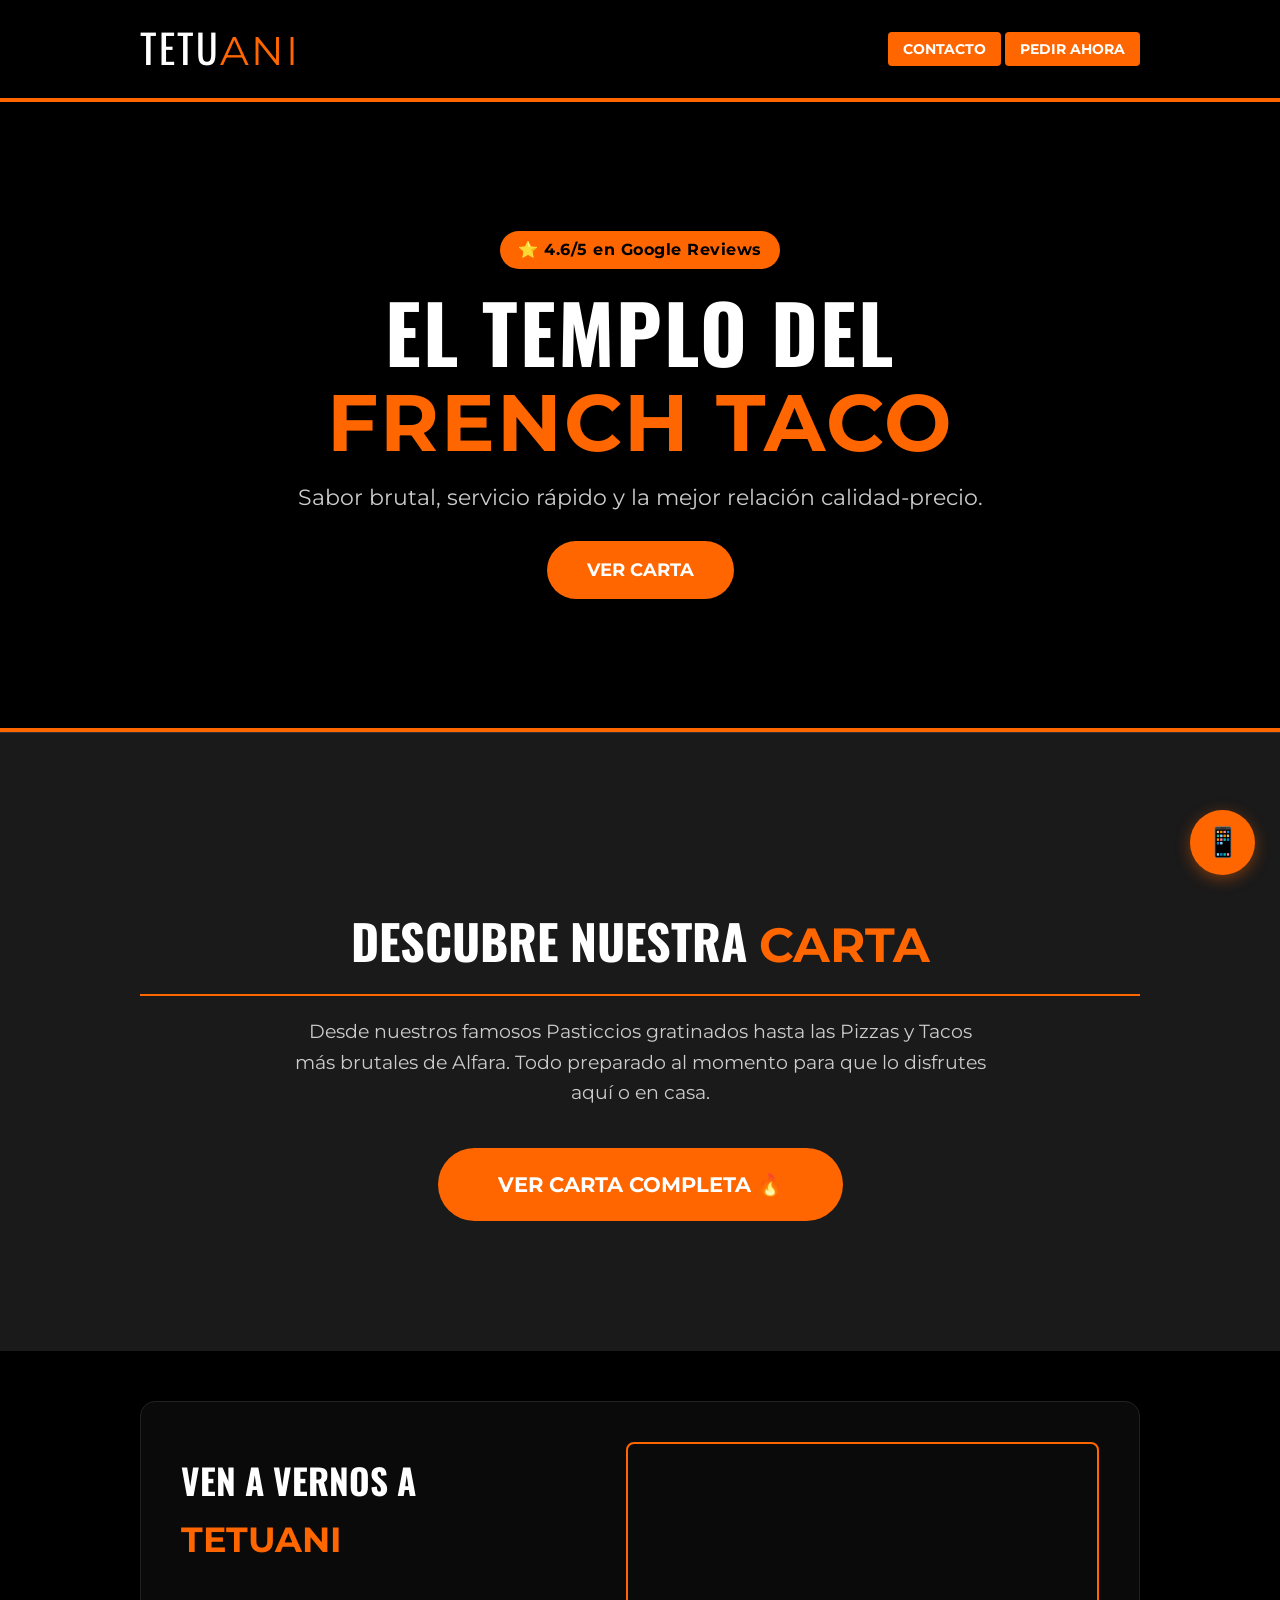
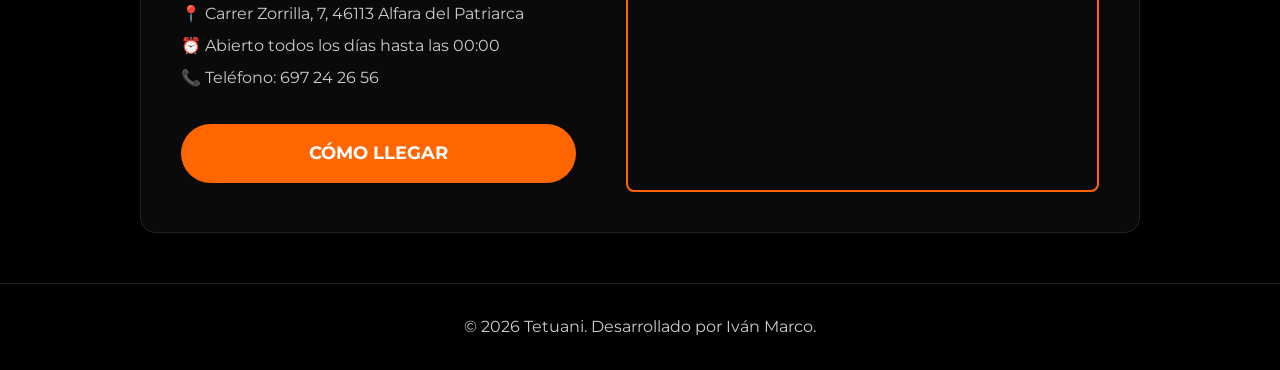
<file: index.html>
<!DOCTYPE html>
<html lang="es">
<head>
    <meta charset="UTF-8">
    <meta name="viewport" content="width=device-width, initial-scale=1.0">
    <title>Tetuani | Los mejores French Tacos</title>
    <meta name="description" content="Tetuani en Alfara del Patriarca. Los mejores French Tacos, pizzas y bocadillos con sabor brutal y servicio rápido. ¡Ven a vernos!">

<meta name="keywords" content="Tetuani, French Tacos, Alfara del Patriarca, Comida rápida Alfara, Restaurante Alfara, Tetuani, Tetuani Alfara, Tetuani Alfara del Patriarca, French Tacos Alfara, Tacos franceses Valencia, Restaurante Alfara, Comida cerca CEU Alfara, Pizzas Alfara del Patriarca, Hamburguesas Alfara, Bocadillos Alfara, Comida para llevar Alfara, Take away Alfara, Cenas Alfara del Patriarca, Pedir comida Alfara, Carta Tetuani, Restaurante CEU Moncada, Comida rápida Valencia, Tacos cerca de mí, Pizzas cerca de mí, Hamburguesas cerca de mí, Bocadillos cerca de mí, Comida para llevar cerca de mí, Take away cerca de mí, Cenas cerca de mí, Pedir comida cerca de mí, Carta Tetuani, Restaurante Valencia, Comida cerca de Valencia, Pizzas cerca de Valencia, Hamburguesas cerca de Valencia, Bocadillos cerca de Valencia, Comida para llevar cerca de Valencia, Take away cerca de Valencia, Cenas cerca de Valencia, Pedir comida cerca de Valencia, Carta Tetuani, Restaurante Moncada, Comida cerca de Moncada, Pizzas cerca de Moncada, Hamburguesas cerca de Moncada, Bocadillos cerca de Moncada, Comida para llevar cerca de Moncada, Take away cerca de Moncada, Cenas cerca de Moncada, Pedir comida cerca de Moncada, Carta Tetuani, Restaurante Alfara del Patriarca, Comida cerca de Alfara del Patriarca, Pizzas cerca de Alfara del Patriarca, Hamburguesas cerca de Alfara del Patriarca, Bocadillos cerca de Alfara del Patriarca, Comida para llevar cerca de Alfara del Patriarca, Take away cerca de Alfara del Patriarca, Cenas cerca de Alfara del Patriarca, Pedir comida cerca de Alfara del Patriarca, Carta Tetuani, Restaurante CEU Alfara, Comida cerca de CEU Alfara, Pizzas cerca de CEU Alfara, Hamburguesas cerca de CEU Alfara, Bocadillos cerca de CEU Alfara, Comida para llevar cerca de CEU Alfara, Take away cerca de CEU Alfara, Cenas cerca de CEU Alfara, Pedir comida cerca de CEU Alfara">

<meta property="og:title" content="Tetuani | Los mejores French Tacos en Alfara">
<meta property="og:description" content="Sabor brutal y la mejor relación calidad-precio en Alfara del Patriarca.">
    <link href="https://fonts.googleapis.com/css2?family=Oswald:wght@700&family=Montserrat:wght@400;700&display=swap" rel="stylesheet">
    <link rel="stylesheet" href="style.css">
    <link rel="icon" href="tetu.jpg" type="image/jpeg" sizes="16x16">
</head>
<body>

    <nav>
        <div class="nav-container">
            <div class="logo">TETU<span>ANI</span></div>
            <div>
                <a href="contacto.html" class="btn-nav">CONTACTO</a>
                <a href="https://wa.me/34697242656" class="btn-nav">PEDIR AHORA</a>
            </div>
        </div>
    </nav>

    <header class="hero">
        <div class="hero-content">
            <div class="rating">⭐ 4.6/5 en Google Reviews</div>
            <h1>EL TEMPLO DEL <br><span>FRENCH TACO</span></h1>
            <p>Sabor brutal, servicio rápido y la mejor relación calidad-precio.</p>
            <a href="carta.html" class="btn-main">VER CARTA</a>
        </div>
    </header>

<section id="carta-preview">
        <div class="container">
            <h2 class="section-title">
                DESCUBRE NUESTRA <span> CARTA</span>
            </h2>
            <p>
                Desde nuestros famosos Pasticcios gratinados hasta las Pizzas y Tacos más brutales de Alfara. 
                Todo preparado al momento para que lo disfrutes aquí o en casa.
            </p>
            <a href="carta.html" class="btn-main">
                VER CARTA COMPLETA 🔥
            </a>
        </div>
    </section>

<section id="contacto" class="info-contacto">
        <div class="container">
            <div class="contact-box">
                <div class="contact-info">
                    <h2>VEN A VERNOS A <span>TETUANI</span></h2>
                    <div class="data">
                        <p>📍 Carrer Zorrilla, 7, 46113 Alfara del Patriarca</p>
                        <p>⏰ Abierto todos los días hasta las 00:00</p>
                        <p>📞 Teléfono: 697 24 26 56</p>
                    </div>
                    <a href="https://www.google.com/maps/dir//Carrer+Zorrilla,+7,+46113+Alfara+del+Patriarca,+Valencia/" 
                       class="btn-main" target="_blank">
                       CÓMO LLEGAR
                    </a>
                </div>
                <div class="map">
                    <iframe 
                        src="https://www.google.com/maps/embed?pb=!1m18!1m12!1m3!1d3076.335352467576!2d-0.3923!3d39.54!2m3!1f0!2f0!3f0!3m2!1i1024!2i768!4f13.1!3m3!1m2!1s0xd60413555555555%3A0x1234567890abcdef!2sCarrer%20Zorrilla%2C%207%2C%2046113%20Alfara%20del%20Patriarca%2C%20Valencia!5e0!3m2!1ses!2ses!4v1710000000000!5m2!1ses!2ses" 
                        width="100%" height="100%" allowfullscreen="" loading="lazy">
                    </iframe>
                </div>
            </div>
        </div>
    </section>

<a href="https://wa.me/34697242656?text=¡Hola!%20Quiero%20hacer%20un%20pedido%20en%20Tetuani%20🍔" 
   class="floating-btn" 
   target="_blank">
   <span>📱</span>
</a>

<button class="back-to-top" aria-label="Volver arriba" title="Volver arriba">↑</button>

    <script>
        const backToTop = document.querySelector('.back-to-top');
        window.addEventListener('scroll', () => {
            if (window.scrollY > 250) {
                backToTop.classList.add('show');
            } else {
                backToTop.classList.remove('show');
            }
        });
        backToTop.addEventListener('click', () => {
            window.scrollTo({ top: 0, behavior: 'smooth' });
        });
    </script>

    <footer>
        <p>© 2026 Tetuani. Desarrollado por Iván Marco.</p>
    </footer>

</body>
</html>
</file>
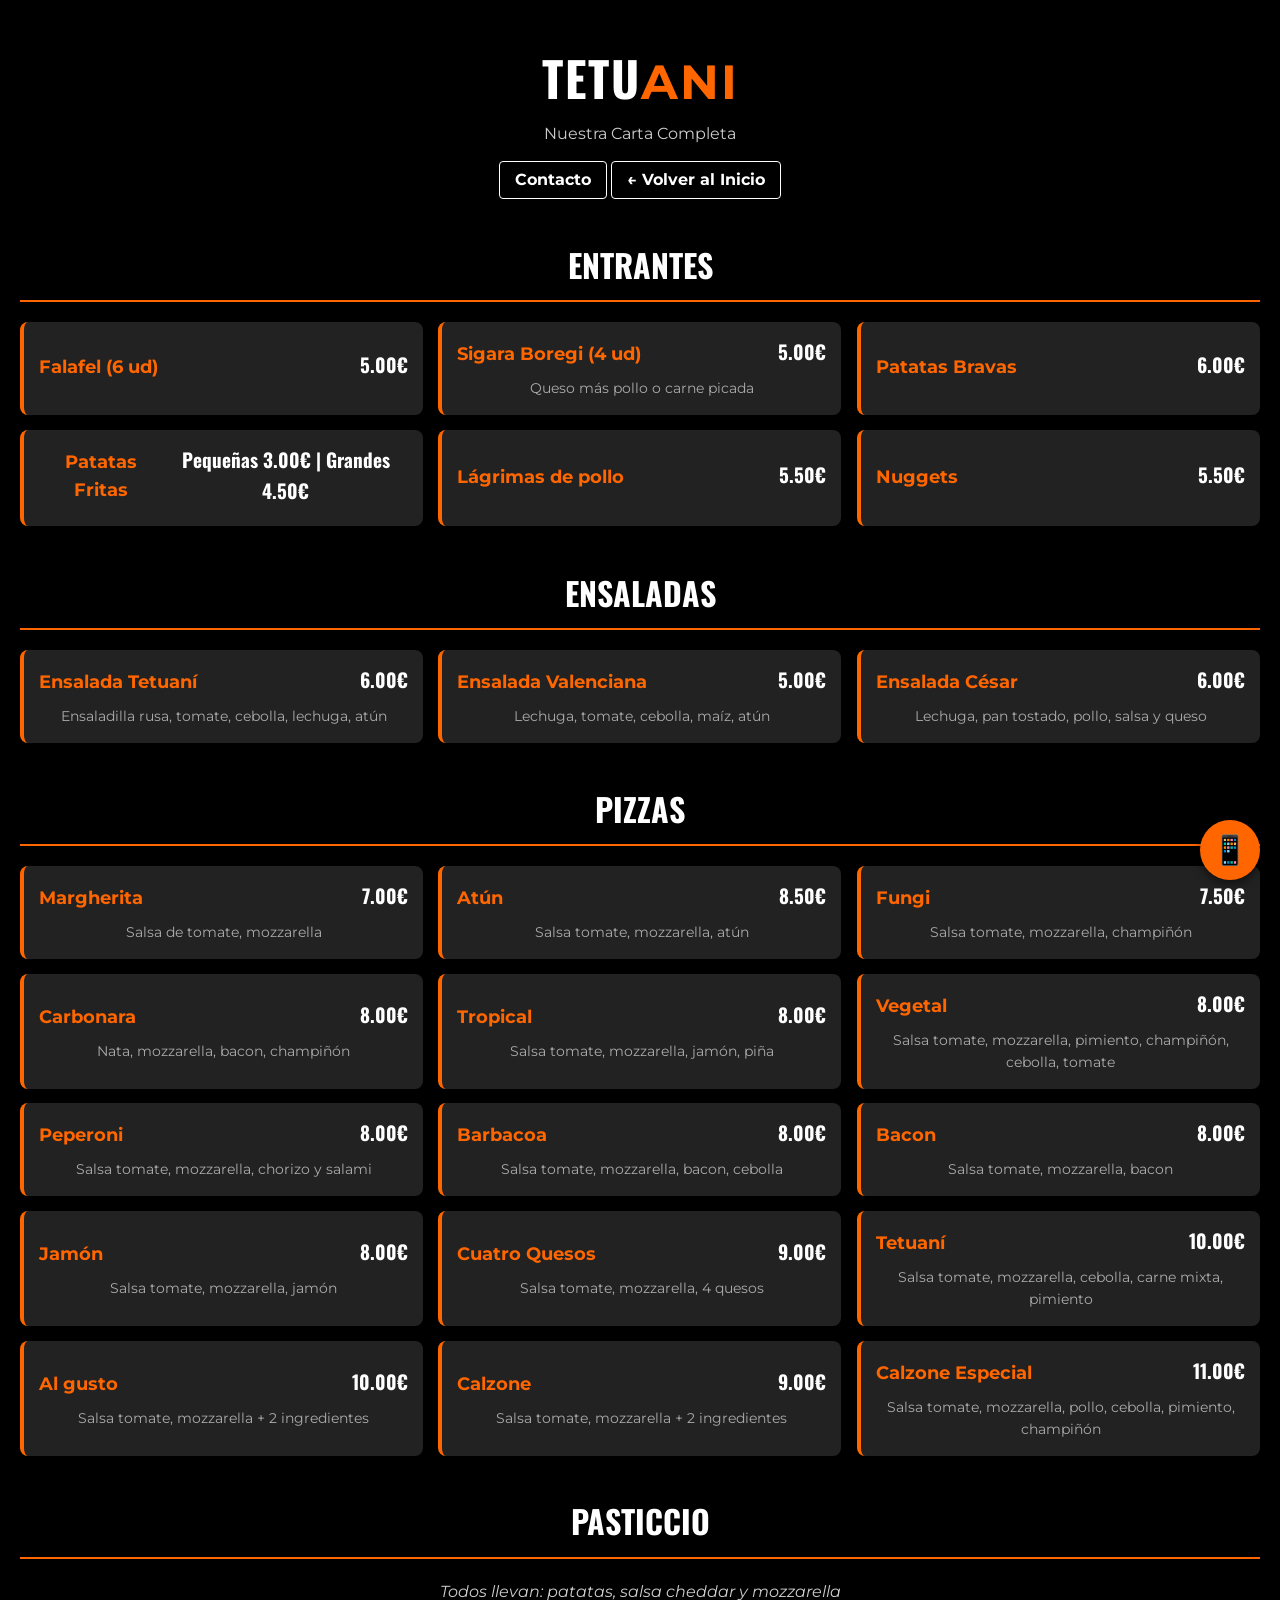
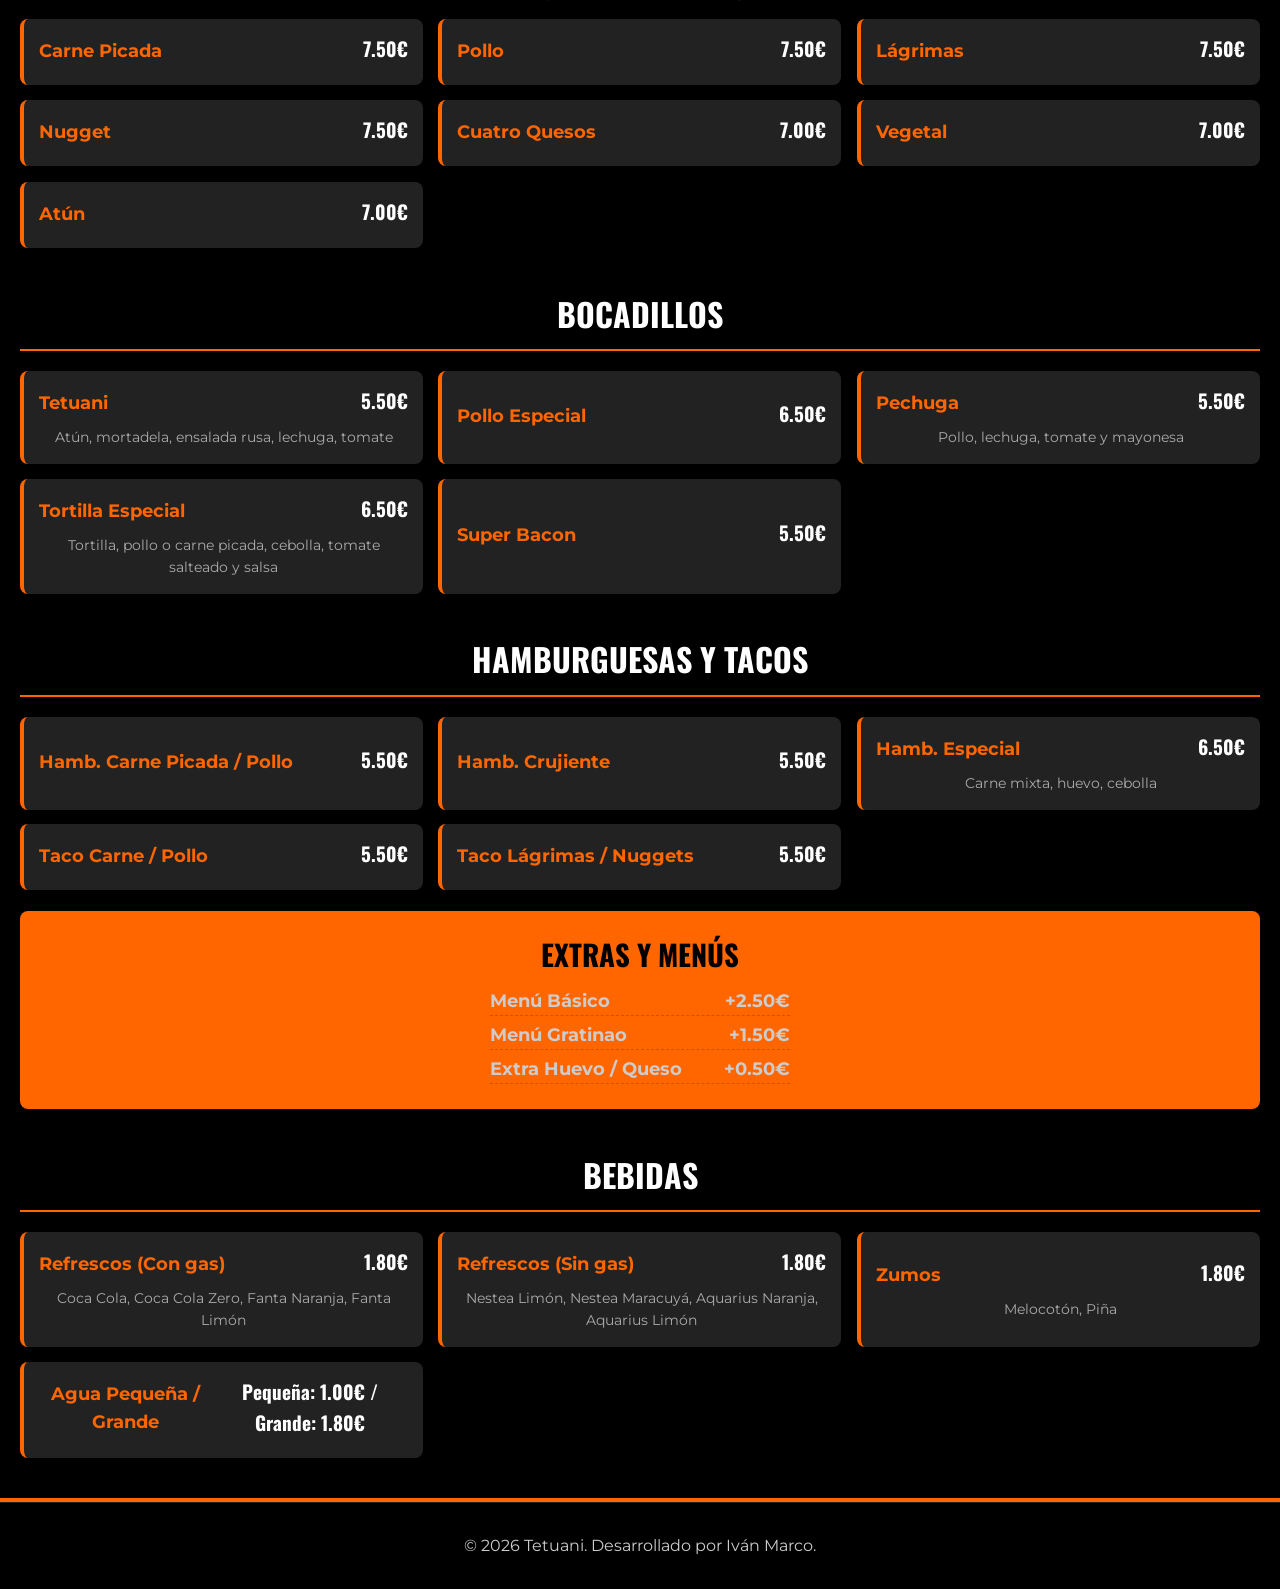
<file: carta.html>
<!DOCTYPE html>
<html lang="es">
<head>
    <meta charset="UTF-8">
    <meta name="viewport" content="width=device-width, initial-scale=1.0">
    <title>Carta Oficial | Tetuani</title>
    <link rel="stylesheet" href="style.css">
    <link href="https://fonts.googleapis.com/css2?family=Oswald:wght@700&family=Montserrat:wght@400;700&display=swap" rel="stylesheet">
        <link rel="icon" href="tetu.jpg" type="image/jpeg" sizes="16x16">
</head>
<body>
    <style>
        :root { --main-color: #ff6600; /* Naranja/Amarillo de su carta */ --dark: #121212; --white: #ffffff; --gray: #222; }
        * { box-sizing: border-box; margin: 0; padding: 0; font-family: 'Montserrat', sans-serif; }
        html, body { min-height: 100%; height: 100%; }
        body { background: #000; color: var(--white); line-height: 1.6; padding-bottom: 0; }
        .page-content { flex: 1; }
        
        /* Cabecera */
        header { background: #000; text-align: center; padding: 40px 20px; border-bottom: 4px solid var(--main-color); }
        h1 { font-family: 'Oswald', sans-serif; font-size: 3rem; text-transform: uppercase; letter-spacing: 2px; }
        h1 span { color: var(--main-color); }
        .back-btn { display: inline-block; color: white; text-decoration: none; margin-top: 15px; font-weight: bold; border: 1px solid white; padding: 5px 15px; border-radius: 4px; }
        
        .container { width: 95%; max-width: 900px; margin: auto; padding: 20px 0; }
        .page-content { flex: 1; }
        footer { flex-shrink: 0; }
        
        /* Categorías */
        .section-title { font-family: 'Oswald', sans-serif; font-size: 2rem; text-align: center; margin: 40px 0 20px; text-transform: uppercase; border-bottom: 2px solid var(--main-color); padding-bottom: 10px; }
        
        /* Grid de Platos */
        .menu-grid { display: grid; grid-template-columns: repeat(auto-fit, minmax(300px, 1fr)); gap: 15px; }
        .menu-item { background: var(--gray); padding: 15px; border-radius: 8px; border-left: 4px solid var(--main-color); display: flex; flex-direction: column; justify-content: center; }
        .item-header { display: flex; justify-content: space-between; align-items: baseline; margin-bottom: 5px; }
        .item-name { font-weight: 700; color: var(--main-color); font-size: 1.1rem; }
        .item-price { font-family: 'Oswald', sans-serif; font-size: 1.2rem; font-weight: 700; }
        .item-desc { font-size: 0.85rem; color: #aaa; }
        
        /* Caja de Extras */
        .extras-box { background: var(--main-color); color: #000; padding: 20px; border-radius: 8px; margin-top: 20px; text-align: center; font-weight: bold; }
        .extras-box p { display: flex; justify-content: space-between; max-width: 300px; margin: 5px auto; font-size: 1.1rem; }

        /* Botón Flotante WhatsApp */
        .floating-btn { position: fixed; bottom: 20px; right: 20px; background: var(--main-orange); color: white; width: 60px; height: 60px; border-radius: 50%; display: flex; align-items: center; justify-content: center; font-size: 30px; text-decoration: none; box-shadow: 0 4px 10px rgba(0,0,0,0.5); z-index: 1000; }
        
        /* Responsive para móviles */
        @media (max-width: 768px) {
            header { padding: 30px 15px; }
            h1 { font-size: 2.5rem; }
            .back-btn { font-size: 0.9rem; padding: 8px 12px; }
            .container { padding: 15px 0; }
            .section-title { font-size: 1.5rem; margin: 25px 0 15px; }
            .menu-grid { gap: 10px; grid-template-columns: repeat(auto-fit, minmax(250px, 1fr)); }
            .menu-item { padding: 10px; }
            .item-name { font-size: 1rem; }
            .item-price { font-size: 1.1rem; }
            .item-desc { font-size: 0.75rem; }
            .extras-box { padding: 15px; margin-top: 20px; }
            .extras-box h3 { font-size: 1.2rem; }
            .extras-box p { font-size: 0.95rem; }
            .floating-btn { width: 50px; height: 50px; font-size: 1.5rem; }
        }
        
        @media (max-width: 480px) {
            h1 { font-size: 2rem; }
            .section-title { font-size: 1.3rem; }
            .menu-item { padding: 8px; }
            .item-name { font-size: 0.9rem; }
            .item-price { font-size: 1rem; }
            .item-desc { font-size: 0.7rem; }
            .floating-btn { width: 45px; height: 45px; font-size: 1.3rem; }
        }
    </style>
</head>
<body class="carta-page">

<div class="page-content">
<header>
    <h1>TETU<span>ANI</span></h1>
    <p style="color: #ccc;">Nuestra Carta Completa</p>
    <div>
        <a href="contacto.html" class="back-btn">Contacto</a>
        <a href="index.html" class="back-btn">← Volver al Inicio</a>
    </div>
    
    <h2 class="section-title">Entrantes</h2>
    <div class="menu-grid">
        <div class="menu-item"><div class="item-header"><span class="item-name">Falafel (6 ud)</span><span class="item-price">5.00€</span></div></div>
        <div class="menu-item"><div class="item-header"><span class="item-name">Sigara Boregi (4 ud)</span><span class="item-price">5.00€</span></div><div class="item-desc">Queso más pollo o carne picada</div></div>
        <div class="menu-item"><div class="item-header"><span class="item-name">Patatas Bravas</span><span class="item-price">6.00€</span></div></div>
        <div class="menu-item"><div class="item-header"><span class="item-name">Patatas Fritas</span><span class="item-price">Pequeñas 3.00€ | Grandes 4.50€</span></div></div>
        <div class="menu-item"><div class="item-header"><span class="item-name">Lágrimas de pollo</span><span class="item-price">5.50€</span></div></div>
        <div class="menu-item"><div class="item-header"><span class="item-name">Nuggets</span><span class="item-price">5.50€</span></div></div>
    </div>

    <h2 class="section-title">Ensaladas</h2>
    <div class="menu-grid">
        <div class="menu-item"><div class="item-header"><span class="item-name">Ensalada Tetuaní</span><span class="item-price">6.00€</span></div><div class="item-desc">Ensaladilla rusa, tomate, cebolla, lechuga, atún</div></div>
        <div class="menu-item"><div class="item-header"><span class="item-name">Ensalada Valenciana</span><span class="item-price">5.00€</span></div><div class="item-desc">Lechuga, tomate, cebolla, maíz, atún</div></div>
        <div class="menu-item"><div class="item-header"><span class="item-name">Ensalada César</span><span class="item-price">6.00€</span></div><div class="item-desc">Lechuga, pan tostado, pollo, salsa y queso</div></div>
    </div>

    <h2 class="section-title">Pizzas</h2>
    <div class="menu-grid">
        <div class="menu-item"><div class="item-header"><span class="item-name">Margherita</span><span class="item-price">7.00€</span></div><div class="item-desc">Salsa de tomate, mozzarella</div></div>
        <div class="menu-item"><div class="item-header"><span class="item-name">Atún</span><span class="item-price">8.50€</span></div><div class="item-desc">Salsa tomate, mozzarella, atún</div></div>
        <div class="menu-item"><div class="item-header"><span class="item-name">Fungi</span><span class="item-price">7.50€</span></div><div class="item-desc">Salsa tomate, mozzarella, champiñón</div></div>
        <div class="menu-item"><div class="item-header"><span class="item-name">Carbonara</span><span class="item-price">8.00€</span></div><div class="item-desc">Nata, mozzarella, bacon, champiñón</div></div>
        <div class="menu-item"><div class="item-header"><span class="item-name">Tropical</span><span class="item-price">8.00€</span></div><div class="item-desc">Salsa tomate, mozzarella, jamón, piña</div></div>
        <div class="menu-item"><div class="item-header"><span class="item-name">Vegetal</span><span class="item-price">8.00€</span></div><div class="item-desc">Salsa tomate, mozzarella, pimiento, champiñón, cebolla, tomate</div></div>
        <div class="menu-item"><div class="item-header"><span class="item-name">Peperoni</span><span class="item-price">8.00€</span></div><div class="item-desc">Salsa tomate, mozzarella, chorizo y salami</div></div>
        <div class="menu-item"><div class="item-header"><span class="item-name">Barbacoa</span><span class="item-price">8.00€</span></div><div class="item-desc">Salsa tomate, mozzarella, bacon, cebolla</div></div>
        <div class="menu-item"><div class="item-header"><span class="item-name">Bacon</span><span class="item-price">8.00€</span></div><div class="item-desc">Salsa tomate, mozzarella, bacon</div></div>
        <div class="menu-item"><div class="item-header"><span class="item-name">Jamón</span><span class="item-price">8.00€</span></div><div class="item-desc">Salsa tomate, mozzarella, jamón</div></div>
        <div class="menu-item"><div class="item-header"><span class="item-name">Cuatro Quesos</span><span class="item-price">9.00€</span></div><div class="item-desc">Salsa tomate, mozzarella, 4 quesos</div></div>
        <div class="menu-item"><div class="item-header"><span class="item-name">Tetuaní</span><span class="item-price">10.00€</span></div><div class="item-desc">Salsa tomate, mozzarella, cebolla, carne mixta, pimiento</div></div>
        <div class="menu-item"><div class="item-header"><span class="item-name">Al gusto</span><span class="item-price">10.00€</span></div><div class="item-desc">Salsa tomate, mozzarella + 2 ingredientes</div></div>
        <div class="menu-item"><div class="item-header"><span class="item-name">Calzone</span><span class="item-price">9.00€</span></div><div class="item-desc">Salsa tomate, mozzarella + 2 ingredientes</div></div>
        <div class="menu-item"><div class="item-header"><span class="item-name">Calzone Especial</span><span class="item-price">11.00€</span></div><div class="item-desc">Salsa tomate, mozzarella, pollo, cebolla, pimiento, champiñón</div></div>
    </div>

    <h2 class="section-title">Pasticcio</h2>
    <p style="text-align:center; color:#ccc; margin-bottom:15px; font-style:italic;">Todos llevan: patatas, salsa cheddar y mozzarella</p>
    <div class="menu-grid">
        <div class="menu-item"><div class="item-header"><span class="item-name">Carne Picada</span><span class="item-price">7.50€</span></div></div>
        <div class="menu-item"><div class="item-header"><span class="item-name">Pollo</span><span class="item-price">7.50€</span></div></div>
        <div class="menu-item"><div class="item-header"><span class="item-name">Lágrimas</span><span class="item-price">7.50€</span></div></div>
        <div class="menu-item"><div class="item-header"><span class="item-name">Nugget</span><span class="item-price">7.50€</span></div></div>
        <div class="menu-item"><div class="item-header"><span class="item-name">Cuatro Quesos</span><span class="item-price">7.00€</span></div></div>
        <div class="menu-item"><div class="item-header"><span class="item-name">Vegetal</span><span class="item-price">7.00€</span></div></div>
        <div class="menu-item"><div class="item-header"><span class="item-name">Atún</span><span class="item-price">7.00€</span></div></div>
    </div>

    <h2 class="section-title">Bocadillos</h2>
    <div class="menu-grid">
        <div class="menu-item"><div class="item-header"><span class="item-name">Tetuani</span><span class="item-price">5.50€</span></div><div class="item-desc">Atún, mortadela, ensalada rusa, lechuga, tomate</div></div>
        <div class="menu-item"><div class="item-header"><span class="item-name">Pollo Especial</span><span class="item-price">6.50€</span></div></div>
        <div class="menu-item"><div class="item-header"><span class="item-name">Pechuga</span><span class="item-price">5.50€</span></div><div class="item-desc">Pollo, lechuga, tomate y mayonesa</div></div>
        <div class="menu-item"><div class="item-header"><span class="item-name">Tortilla Especial</span><span class="item-price">6.50€</span></div><div class="item-desc">Tortilla, pollo o carne picada, cebolla, tomate salteado y salsa</div></div>
        <div class="menu-item"><div class="item-header"><span class="item-name">Super Bacon</span><span class="item-price">5.50€</span></div></div>
    </div>

    <h2 class="section-title">Hamburguesas y Tacos</h2>
    <div class="menu-grid">
        <div class="menu-item"><div class="item-header"><span class="item-name">Hamb. Carne Picada / Pollo</span><span class="item-price">5.50€</span></div></div>
        <div class="menu-item"><div class="item-header"><span class="item-name">Hamb. Crujiente</span><span class="item-price">5.50€</span></div></div>
        <div class="menu-item"><div class="item-header"><span class="item-name">Hamb. Especial</span><span class="item-price">6.50€</span></div><div class="item-desc">Carne mixta, huevo, cebolla</div></div>
        <div class="menu-item"><div class="item-header"><span class="item-name">Taco Carne / Pollo</span><span class="item-price">5.50€</span></div></div>
        <div class="menu-item"><div class="item-header"><span class="item-name">Taco Lágrimas / Nuggets</span><span class="item-price">5.50€</span></div></div>
    </div>

    <div class="extras-box">
        <h3 style="margin-bottom: 10px; font-family:'Oswald';">EXTRAS Y MENÚS</h3>
        <p><span>Menú Básico</span> <span>+2.50€</span></p>
        <p><span>Menú Gratinao</span> <span>+1.50€</span></p>
        <p><span>Extra Huevo / Queso</span> <span>+0.50€</span></p>
    </div>


    <h2 class="section-title">Bebidas</h2>
    <div class="menu-grid">
        <div class="menu-item"><div class="item-header"><span class="item-name">Refrescos (Con gas)</span><span class="item-price">1.80€</span></div><div class="item-desc">Coca Cola, Coca Cola Zero, Fanta Naranja, Fanta Limón</div></div>
        <div class="menu-item"><div class="item-header"><span class="item-name">Refrescos (Sin gas)</span><span class="item-price">1.80€</span></div><div class="item-desc">Nestea Limón, Nestea Maracuyá, Aquarius Naranja, Aquarius Limón</div></div>
        <div class="menu-item"><div class="item-header"><span class="item-name">Zumos</span><span class="item-price">1.80€</span></div><div class="item-desc">Melocotón, Piña</div></div>
        <div class="menu-item"><div class="item-header"><span class="item-name">Agua Pequeña / Grande</span><span class="item-price">Pequeña: 1.00€ / Grande: 1.80€</span></div></div>
    </div>

</div>
</div>

<a href="https://wa.me/34697242656?text=¡Hola!%20Quiero%20hacer%20un%20pedido%20en%20Tetuani%20🍔" 
   class="floating-btn" 
   target="_blank">
   <span style="font-size: 1.8rem;">📱</span>
</a>

<button class="back-to-top" aria-label="Volver arriba" title="Volver arriba">↑</button>

    <script>
        const backToTop = document.querySelector('.back-to-top');

        window.addEventListener('scroll', () => {
            if (window.scrollY > 250) {
                backToTop.classList.add('show');
            } else {
                backToTop.classList.remove('show');
            }
        });

        backToTop.addEventListener('click', () => {
            window.scrollTo({ top: 0, behavior: 'smooth' });
        });
    </script>

    <footer>
        <p>© 2026 Tetuani. Desarrollado por Iván Marco.</p>
    </footer>
</body>
</html>
</file>
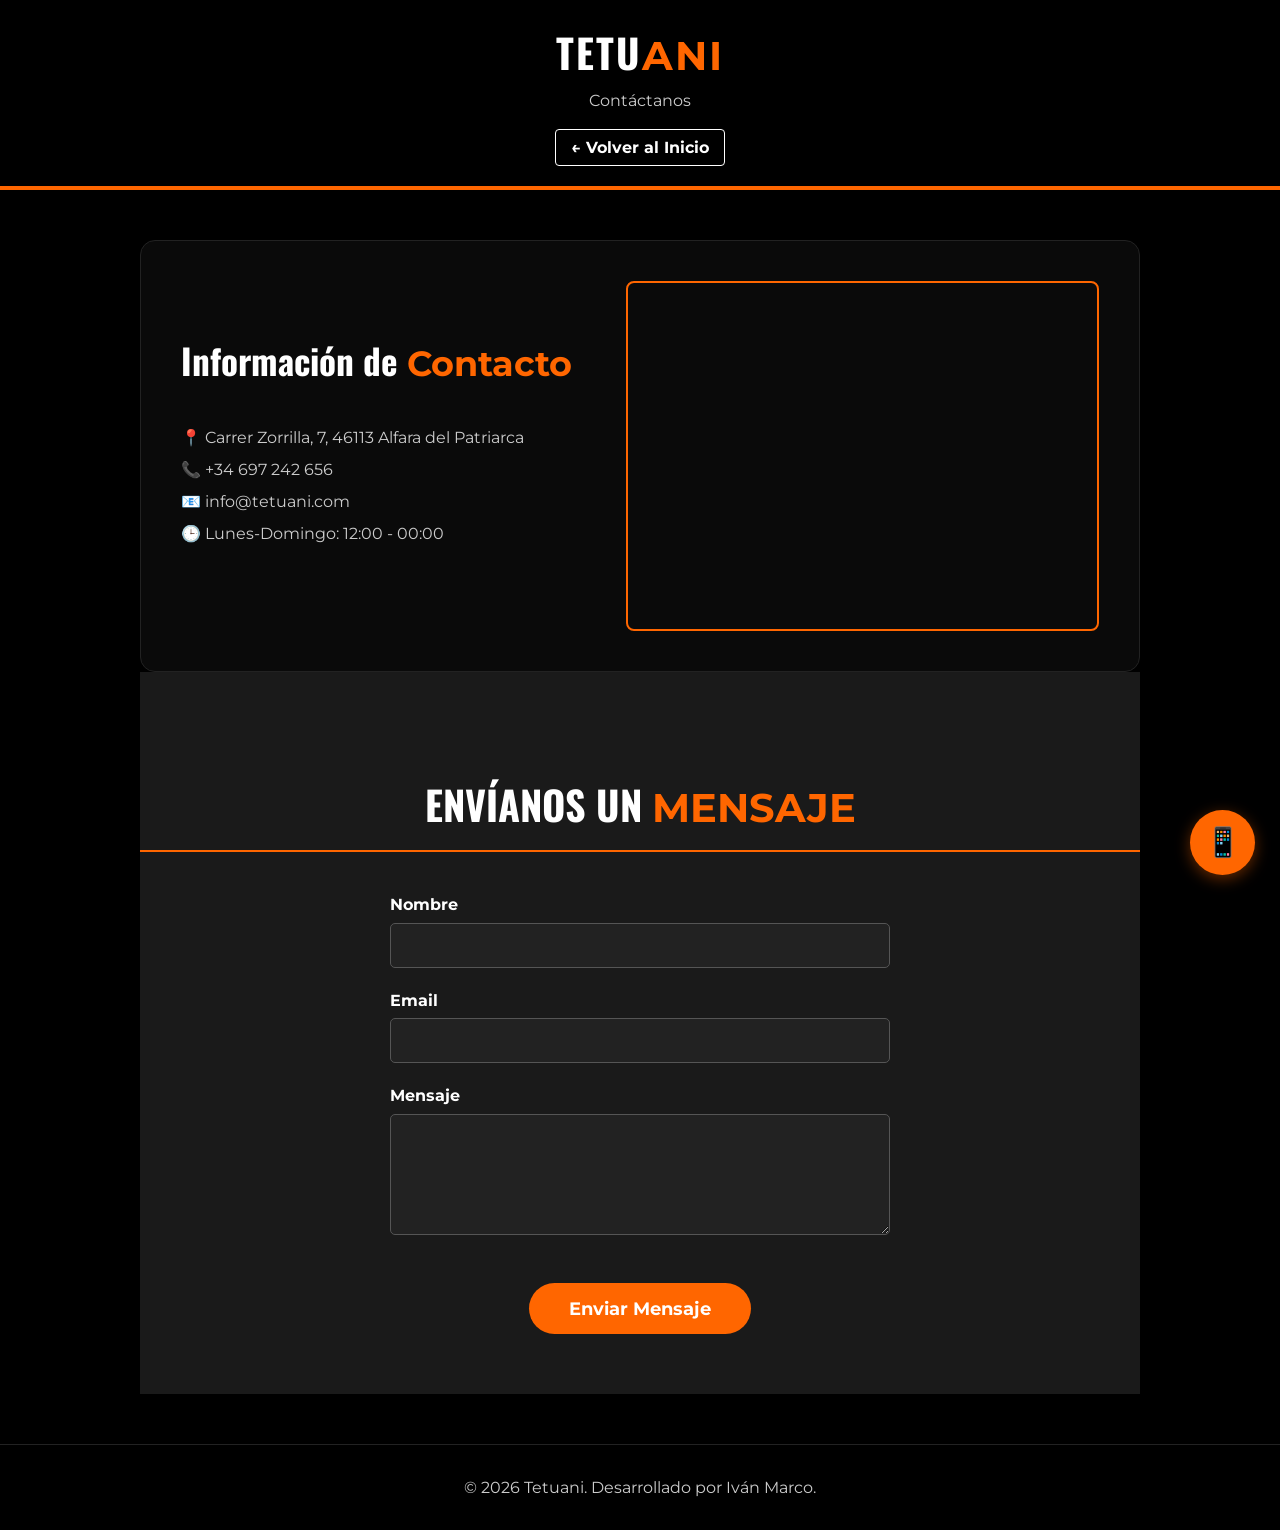
<file: contacto.html>
<!DOCTYPE html>
<html lang="es">
<head>
    <meta charset="UTF-8">
    <meta name="viewport" content="width=device-width, initial-scale=1.0">
    <title>Contacto | Tetuani</title>
    <link rel="stylesheet" href="style.css">
    <link href="https://fonts.googleapis.com/css2?family=Oswald:wght@700&family=Montserrat:wght@400;700&display=swap" rel="stylesheet">
        <link rel="icon" href="tetu.jpg" type="image/jpeg" sizes="16x16">

</head>
<body>
    <header>
        <h1>TETU<span>ANI</span></h1>
        <p>Contáctanos</p>
        <a href="index.html" class="back-btn">← Volver al Inicio</a>
    </header>

    <div class="container">
        <section class="info-contacto">
            <div class="contact-box">
                <div class="contact-info">
                    <h2>Información de <span>Contacto</span></h2>
                    <div class="data">
                        <p>📍 Carrer Zorrilla, 7, 46113 Alfara del Patriarca</p>
                        <p>📞 +34 697 242 656</p>
                        <p>📧 info@tetuani.com</p>
                        <p>🕒 Lunes-Domingo: 12:00 - 00:00</p>
                    </div>
                </div>
                <div class="map">
                    <iframe src="https://www.google.com/maps/embed?pb=!1m18!1m12!1m3!1d3153.835434509374!2d-122.419415484681!3d37.774929779759!2m3!1f0!2f0!3f0!3m2!1i1024!2i768!4f13.1!3m3!1m2!1s0x8085808c0c0c0c0%3A0x0!2zMzcuNzc0OTI5NzY!5e0!3m2!1ses!2ses!4v1630000000000!5m2!1ses!2ses" width="100%" height="100%" style="border:0;" allowfullscreen="" loading="lazy"></iframe>
                </div>
            </div>
        </section>

        <section class="contact-form">
            <h2 class="section-title">Envíanos un <span>Mensaje</span></h2>
            <form action="#" method="post">
                <div class="form-group">
                    <label for="name">Nombre</label>
                    <input type="text" id="name" name="name" required>
                </div>
                <div class="form-group">
                    <label for="email">Email</label>
                    <input type="email" id="email" name="email" required>
                </div>
                <div class="form-group">
                    <label for="message">Mensaje</label>
                    <textarea id="message" name="message" rows="5" required></textarea>
                </div>
                <button type="submit" class="btn-main">Enviar Mensaje</button>
            </form>
        </section>
    </div>

<script>
document.querySelector('.contact-form form').addEventListener('submit', function(e) {
    e.preventDefault(); // Evita que la página se recargue al enviar

    // 1. Capturamos los datos usando los IDs de tu HTML
    const nombre = document.getElementById('name').value;
    const email = document.getElementById('email').value;
    const mensaje = document.getElementById('message').value;
    
    // 2. Número de teléfono del negocio (Tetuani)
    const telefonoNegocio = "34697242656"; 
    
    // 3. Formateamos el mensaje para WhatsApp
    // %0A es un salto de línea
    const texto = `*NUEVO CONTACTO WEB* 📝%0A%0A` +
                  `*Nombre:* ${nombre}%0A` +
                  `*Email:* ${email}%0A` +
                  `*Mensaje:* ${mensaje}`;

    // 4. Creamos la URL y abrimos WhatsApp
    const urlWhatsApp = `https://wa.me/${telefonoNegocio}?text=${texto}`;
    window.open(urlWhatsApp, '_blank');
});
</script>

    <a href="https://wa.me/34697242656?text=¡Hola!%20Quiero%20hacer%20un%20pedido%20en%20Tetuani%20🍔" class="floating-btn" target="_blank">
        <span style="font-size: 1.8rem;">📱</span>
    </a>

    <button class="back-to-top" aria-label="Volver arriba" title="Volver arriba">↑</button>

    <script>
        const backToTop = document.querySelector('.back-to-top');
        window.addEventListener('scroll', () => {
            if (window.scrollY > 250) {
                backToTop.classList.add('show');
            } else {
                backToTop.classList.remove('show');
            }
        });
        backToTop.addEventListener('click', () => {
            window.scrollTo({ top: 0, behavior: 'smooth' });
        });
    </script>

    <footer>
        <p>© 2026 Tetuani. Desarrollado por Iván Marco.</p>
    </footer>
</body>
</html>
</file>
<file: style.css>
/* =========================================
   1. VARIABLES Y CONFIGURACIÓN BASE
   ========================================= */
:root {
    --main-orange: #ff6600; /* Naranja de la carta oficial */
    --pure-black: #000000;
    --dark-bg: #1a1a1a;    /* Gris muy oscuro para tarjetas */
    --white: #ffffff;
    --font-title: 'Oswald', sans-serif;
    --font-body: 'Montserrat', sans-serif;
}

* { 
    box-sizing: border-box; 
    margin: 0; 
    padding: 0; 
    font-family: var(--font-body); 
    scroll-behavior: smooth; 
}

body { 
    background: var(--pure-black); 
    color: var(--white); 
    line-height: 1.6;
}

.container { 
    width: 90%; 
    max-width: 1000px; 
    margin: auto; 
    padding: 50px 0; 
}

/* =========================================
   2. NAVEGACIÓN Y CABECERAS
   ========================================= */
nav, header { 
    background: var(--pure-black); 
    padding: 20px 0; 
    text-align: center;
    border-bottom: 4px solid var(--main-orange);
}

nav { position: sticky; top: 0; z-index: 1000; padding: 15px 0; }

.nav-container { 
    width: 90%; 
    max-width: 1000px; 
    margin: auto; 
    display: flex; 
    justify-content: space-between; 
    align-items: center; 
}

.logo, h1 { 
    font-family: var(--font-title); 
    color: var(--white); 
    text-transform: uppercase;
    letter-spacing: 2px;
    font-size: 2.5rem;
}

.logo span, h1 span { color: var(--main-orange); }

.back-btn { 
    display: inline-block; 
    color: white; 
    text-decoration: none; 
    margin-top: 15px; 
    font-weight: bold; 
    border: 1px solid white; 
    padding: 5px 15px; 
    border-radius: 4px; 
    transition: 0.3s;
}

.back-btn:hover { background: var(--white); color: var(--pure-black); }

.btn-nav { background: var(--main-orange); color: var(--white); padding: 8px 15px; border-radius: 4px; text-decoration: none; font-weight: 700; font-size: 0.9rem; }

/* =========================================
   3. HERO (PORTADA INDEX)
   ========================================= */
.hero { 
    min-height: 70vh; 
    margin-top: 0;
    background: linear-gradient(rgba(0,0,0,0.5), rgba(0,0,0,0.75)), 
                url('https://images.unsplash.com/photo-1561758033-d89a9ad46330?q=80&w=1200&auto=format&fit=crop') center/cover;
    display: flex; 
    align-items: center; 
    justify-content: center; 
    text-align: center; 
    color: var(--white);
    padding: 0 20px;
}

.hero-content {
    max-width: 760px;
    padding: 0 15px;
}

.hero h1 { font-size: 5rem; margin-bottom: 15px; line-height: 1.05; }
.hero p { font-size: 1.4rem; margin-bottom: 25px; max-width: 700px; margin-left: auto; margin-right: auto; }
.rating { background: var(--main-orange); color: var(--pure-black); display: inline-block; padding: 6px 18px; border-radius: 25px; font-weight: 700; margin-bottom: 20px; font-size: 1rem; letter-spacing: 0.5px; }

/* Cartas preview global */
#carta-preview {
    padding: 80px 0;
    text-align: center;
    background: var(--dark-bg);
    border-top: 1px solid #333;
}

#carta-preview .section-title {
    color: white;
    font-family: var(--font-title);
    font-size: 3rem;
    margin-bottom: 20px;
}

#carta-preview p {
    color: #bbb;
    max-width: 700px;
    margin: 20px auto 40px;
    font-size: 1.2rem;
}

#carta-preview .btn-main {
    padding: 20px 60px;
    font-size: 1.3rem;
    border-radius: 50px;
    font-weight: 700;
}

#carta-preview .section-title span,
.info-contacto .section-title span,
.section-title span {
    color: var(--main-orange);
}

.info-contacto .btn-main {
    width: 100%;
    text-align: center;
}

.map iframe {
    border: 0;
}

.floating-btn span {
    font-size: 1.8rem;
}

/* Ajuste tipografías globales */
h1, h2, h3, .section-title { font-family: var(--font-title); }
p, .item-desc, .data { font-size: 1rem; color: #ccc; }

.section-title {
    font-size: 2.25rem;
    margin: 40px 0 20px;
    opacity: 0;
    transform: translateY(20px);
    animation: fadeInUp 0.7s ease forwards;
}

.menu-grid {
    gap: 18px;
}

.menu-item {
    padding: 16px;
    opacity: 0;
    transform: translateY(10px);
    animation: fadeInUp 0.65s ease forwards;
    animation-delay: 0.15s;
}

@keyframes fadeInUp {
    to {
        opacity: 1;
        transform: translateY(0);
    }
}

.btn-main { 
    background: var(--main-orange); 
    color: var(--white); 
    padding: 15px 40px; 
    text-decoration: none; 
    font-weight: 700; 
    border-radius: 50px; 
    font-size: 1.1rem; 
    transition: 0.3s; 
    display: inline-block; 
    border: none;
}

.btn-main:hover { transform: scale(1.05); background: #e65c00; }

/* =========================================
   4. ESTRUCTURA DE LA CARTA (CARTA.HTML)
   ========================================= */
.section-title { 
    font-family: var(--font-title); 
    font-size: 2.5rem; 
    text-align: center; 
    margin: 40px 0 20px; 
    text-transform: uppercase; 
    border-bottom: 2px solid var(--main-orange);
    padding-bottom: 10px;
}

.menu-grid { 
    display: grid; 
    grid-template-columns: repeat(auto-fit, minmax(300px, 1fr)); 
    gap: 15px; 
}

.menu-item { 
    background: var(--dark-bg); 
    padding: 15px; 
    border-radius: 8px; 
    border-left: 5px solid var(--main-orange); 
    transition: 0.3s;
}

.item-header { display: flex; justify-content: space-between; align-items: baseline; }
.item-name { font-weight: 700; color: var(--main-orange); font-size: 1.1rem; }
.item-price { font-family: var(--font-title); font-size: 1.2rem; font-weight: 700; }
.item-desc { font-size: 0.85rem; color: #ddd; margin-top: 5px; }

.menu-item {
    transition: transform 0.3s ease, box-shadow 0.3s ease, border-color 0.3s ease;
    will-change: transform, box-shadow;
}
.menu-item:hover {
    transform: translateY(-5px);
    box-shadow: 0 12px 25px rgba(0,0,0,0.35);
    border-color: #ff8a2e;
}

.extras-box {
    background: var(--main-orange);
    color: #000;
    padding: 25px;
    border-radius: 12px;
    margin-top: 40px;
    text-align: center;
    font-weight: bold;
}

.extras-box h3 { font-family: var(--font-title); font-size: 1.8rem; margin-bottom: 15px; }
.extras-box p { display: flex; justify-content: space-between; max-width: 400px; margin: 8px auto; font-size: 1.1rem; border-bottom: 1px dashed rgba(0,0,0,0.2); }

/* =========================================
   5. CONTACTO Y MAPA (ESTILO RINCÓN)
   ========================================= */
.info-contacto { background: var(--pure-black); color: var(--white); text-align: center; }

.contact-box { 
    display: grid; 
    grid-template-columns: 1fr 1.2fr; 
    gap: 50px; 
    background: #0a0a0a; 
    padding: 40px; 
    border-radius: 15px; 
    border: 1px solid #222;
    text-align: left;
    align-items: center;
}

.contact-info h2 { font-family: var(--font-title); font-size: 2.2rem; margin-bottom: 20px; }
.contact-info span { color: var(--main-orange); }
.data { margin: 30px 0; color: #ccc; line-height: 2; }

.map { 
    height: 350px; 
    border-radius: 8px; 
    overflow: hidden; 
    border: 2px solid var(--main-orange); 
}

/* =========================================
   6. BOTÓN FLOTANTE (PULSO NARANJA)
   ========================================= */
.floating-btn { 
    position: fixed; 
    bottom: 25px; 
    right: 25px; 
    background: var(--main-orange); 
    color: var(--white); 
    width: 65px; 
    height: 65px; 
    border-radius: 50%; 
    display: flex; 
    align-items: center; 
    justify-content: center; 
    text-decoration: none; 
    box-shadow: 0 4px 15px rgba(255, 102, 0, 0.4); 
    z-index: 2000; 
    transition: 0.3s;
    animation: pulse-orange 2s infinite;
}

.floating-btn:hover { transform: scale(1.1); }

@keyframes pulse-orange {
    0% { transform: scale(1); box-shadow: 0 0 0 0 rgba(255, 102, 0, 0.7); }
    70% { transform: scale(1.1); box-shadow: 0 0 0 15px rgba(255, 102, 0, 0); }
    100% { transform: scale(1); box-shadow: 0 0 0 0 rgba(255, 102, 0, 0); }
}

/* =========================================
   7. GALERÍA DE FOTOS
   ========================================= */
.gallery-grid {
    display: grid;
    grid-template-columns: repeat(auto-fit, minmax(250px, 1fr));
    gap: 20px;
    padding: 20px 0;
}

.gallery-item {
    position: relative;
    border-radius: 12px;
    overflow: hidden;
    height: 300px;
    box-shadow: 0 5px 15px rgba(0,0,0,0.1);
    transition: transform 0.3s ease;
    border: 3px solid #eee;
}

.gallery-item:hover {
    transform: scale(1.03);
    border-color: var(--main-orange);
}

.gallery-item img {
    width: 100%;
    height: 100%;
    object-fit: cover;
    display: block;
}

.photo-overlay {
    position: absolute;
    bottom: 0;
    left: 0;
    width: 100%;
    background: linear-gradient(to top, rgba(0,0,0,0.8), transparent);
    color: white;
    padding: 15px;
    font-size: 0.9rem;
    font-weight: 700;
    text-align: center;
}

/* =========================================
   8. CARTA PREVIEW Y OTROS
   ========================================= */
#carta-preview { background: var(--dark-bg); border-top: 1px solid #333; }
#carta-preview p { color: #ccc; }

/* Estilos para carta (si se usan en index) */
.food-card { background: var(--white); border-radius: 8px; border: 2px solid #eee; transition: 0.3s; }
.food-card:hover { border-color: var(--main-orange); transform: translateY(-5px); box-shadow: 0 10px 20px rgba(0,0,0,0.1); }
.food-info { padding: 30px; text-align: center; }
.food-info h3 { font-family: var(--font-title); font-size: 1.5rem; text-transform: uppercase; }
.price { display: block; font-size: 1.8rem; font-weight: 800; color: var(--pure-black); margin: 15px 0; font-family: var(--font-title); }
.btn-order { display: block; background: var(--pure-black); color: var(--main-orange); padding: 15px; text-decoration: none; border-radius: 4px; font-weight: 700; transition: 0.3s; }
.btn-order:hover { background: #333; }

/* =========================================
   10. FORMULARIO DE CONTACTO
   ========================================= */
.contact-form {
    padding: 60px 0;
    background: var(--dark-bg);
    text-align: center;
}

.contact-form .section-title {
    color: var(--white);
    margin-bottom: 40px;
}

.form-group {
    margin-bottom: 20px;
    text-align: left;
    max-width: 500px;
    margin-left: auto;
    margin-right: auto;
}

.form-group label {
    display: block;
    margin-bottom: 5px;
    font-weight: 700;
    color: var(--white);
}

.form-group input,
.form-group textarea {
    width: 100%;
    padding: 12px;
    border: 1px solid #555;
    border-radius: 5px;
    background: #222;
    color: var(--white);
    font-size: 1rem;
    transition: border-color 0.3s ease;
}

.form-group input:focus,
.form-group textarea:focus {
    outline: none;
    border-color: var(--main-orange);
}

.contact-form .btn-main {
    margin-top: 20px;
}

/* =========================================
   9. FOOTER Y RESPONSIVE
   ========================================= */
footer {
    position: static;
    padding: 30px;
    text-align: center;
    font-size: 0.9rem;
    background: #000;
    color: #ccc;
    border-top: 1px solid #222;
}

/* Mantener estructura flex en la carta */
.carta-page { min-height: 100vh; display: flex; flex-direction: column; }
.carta-page .page-content { flex: 1; }

/* Botón Volver Arriba */
.back-to-top {
    position: fixed;
    bottom: 20px;
    left: 20px;
    width: 48px;
    height: 48px;
    background: var(--main-orange);
    color: #fff;
    border-radius: 50%;
    border: none;
    display: flex;
    align-items: center;
    justify-content: center;
    font-size: 1.4rem;
    z-index: 1500;
    cursor: pointer;
    box-shadow: 0 4px 12px rgba(0, 0, 0, 0.35);
    opacity: 0;
    visibility: hidden;
    transition: opacity 0.25s ease, visibility 0.25s ease, transform 0.25s ease;
}

.back-to-top.show {
    opacity: 1;
    visibility: visible;
    transform: translateY(0);
}

.back-to-top:hover {
    transform: translateY(-3px);
}

@media (max-width: 768px) {
    .back-to-top {
        bottom: 18px;
        left: 18px;
        width: 44px;
        height: 44px;
        font-size: 1.2rem;
    }
}

@media (max-width: 480px) {
    .back-to-top {
        bottom: 15px;
        left: 15px;
        width: 40px;
        height: 40px;
        font-size: 1.1rem;
    }
}

@media (max-width: 768px) {
    /* Ajustes generales */
    .container { padding: 20px 0; }
    body { font-size: 0.85rem; }
    
    /* Navegación */
    .logo { font-size: 1.3rem; }
    .btn-nav { padding: 5px 10px; font-size: 0.75rem; }
    .nav-container div { display: flex; gap: 10px; }
    
    /* Hero */
    .hero { height: 50vh; }
    .hero h1 { font-size: 1.5rem; margin-bottom: 10px; }
    .hero p { font-size: 0.9rem; margin-bottom: 15px; }
    .btn-main { padding: 10px 25px; font-size: 0.9rem; }
    
    /* Carta Preview */
    #carta-preview { padding: 40px 0; }
    #carta-preview .section-title { font-size: 1.8rem !important; }
    #carta-preview p { font-size: 1rem !important; }
    #carta-preview .btn-main { padding: 15px 40px !important; font-size: 1rem !important; }
    
    /* Carta */
    .section-title { font-size: 1.8rem; margin: 25px 0 10px; }
    .menu-item { padding: 10px; }
    .item-name { font-size: 0.95rem; }
    .item-price { font-size: 1rem; }
    .item-desc { font-size: 0.75rem; }
    .extras-box { padding: 15px; margin-top: 25px; }
    .extras-box h3 { font-size: 1.3rem; }
    .extras-box p { font-size: 0.9rem; }
    header div { display: flex; gap: 10px; justify-content: center; flex-wrap: wrap; }
    
    /* Contacto */
    .contact-box { grid-template-columns: 1fr; padding: 20px; gap: 25px; }
    .contact-info h2 { font-size: 1.5rem; margin-bottom: 10px; }
    .data { margin: 15px 0; font-size: 0.85rem; }
    .map { height: 200px; }
    
    /* Botón flotante */
    .floating-btn { width: 50px; height: 50px; font-size: 1.2rem; }
    
    /* Galería */
    .gallery-grid { gap: 10px; }
    .gallery-item { height: 200px; }
    .photo-overlay { padding: 8px; font-size: 0.75rem; }
    
    /* Footer */
    footer { padding: 15px; font-size: 0.75rem; }

    /* Carta page */
    .carta-page { min-height: 100vh; }

    /* Contact form */
    .contact-form { padding: 40px 0; }
    .form-group { margin-bottom: 15px; }
    .form-group input, .form-group textarea { padding: 10px; font-size: 0.9rem; }
    .contact-form .btn-main { padding: 12px 30px; font-size: 0.9rem; }
}

@media (max-width: 480px) {
    /* Ajustes para móviles muy pequeños */
    .hero h1 { font-size: 1.3rem; }
    .section-title { font-size: 1.5rem; }
    #carta-preview .section-title { font-size: 1.5rem !important; }
    #carta-preview p { font-size: 0.9rem !important; }
    #carta-preview .btn-main { padding: 12px 30px !important; font-size: 0.9rem !important; }
    .menu-item { padding: 8px; }
    .contact-box { padding: 15px; }
    .floating-btn { width: 45px; height: 45px; font-size: 1.1rem; }
    .gallery-item { height: 150px; }

    /* Carta page */
    .carta-page { min-height: 100vh; }

    /* Contact form */
    .contact-form { padding: 30px 0; }
    .form-group { margin-bottom: 12px; }
    .form-group input, .form-group textarea { padding: 8px; font-size: 0.85rem; }
    .contact-form .btn-main { padding: 10px 25px; font-size: 0.85rem; }

    /* Nav responsive */
    .nav-container div { gap: 5px; }
    .btn-nav { padding: 4px 8px; font-size: 0.6rem; }

    /* Header carta */
    header div { gap: 5px; }
    .back-btn { padding: 4px 8px; font-size: 0.7rem; }

    /* Logo y h1 en móvil */
    .logo { font-size: 1.4rem !important; white-space: nowrap !important; letter-spacing: 0.5px !important; display: inline-block; }
    .hero h1 { font-size: 2.2rem !important; line-height: 1.1; }
    header h1 { font-size: 1.7rem !important; }
    .contact-info h2 { font-size: 1.7rem !important; }
}

@media (min-width: 481px) and (max-width: 650px) {
    /* Móviles grandes / phablets */
    .hero h1 { font-size: 2.3rem; }
    .logo, h1 { font-size: 1.8rem !important; }
    .section-title { font-size: 2.5rem; }
    .contact-info h2 { font-size: 2rem; }
}

@media (max-width: 400px) {
    /* Ajustes extra para iPhone 16 y móviles estrechos */
    .logo, h1 { font-size: 1.2rem !important; }
    .btn-nav { padding: 3px 6px; font-size: 0.75rem; }
    .back-btn { padding: 3px 6px; font-size: 0.85rem; }
    .nav-container div { gap: 3px; }
    header div { gap: 3px; }
}
</file>
